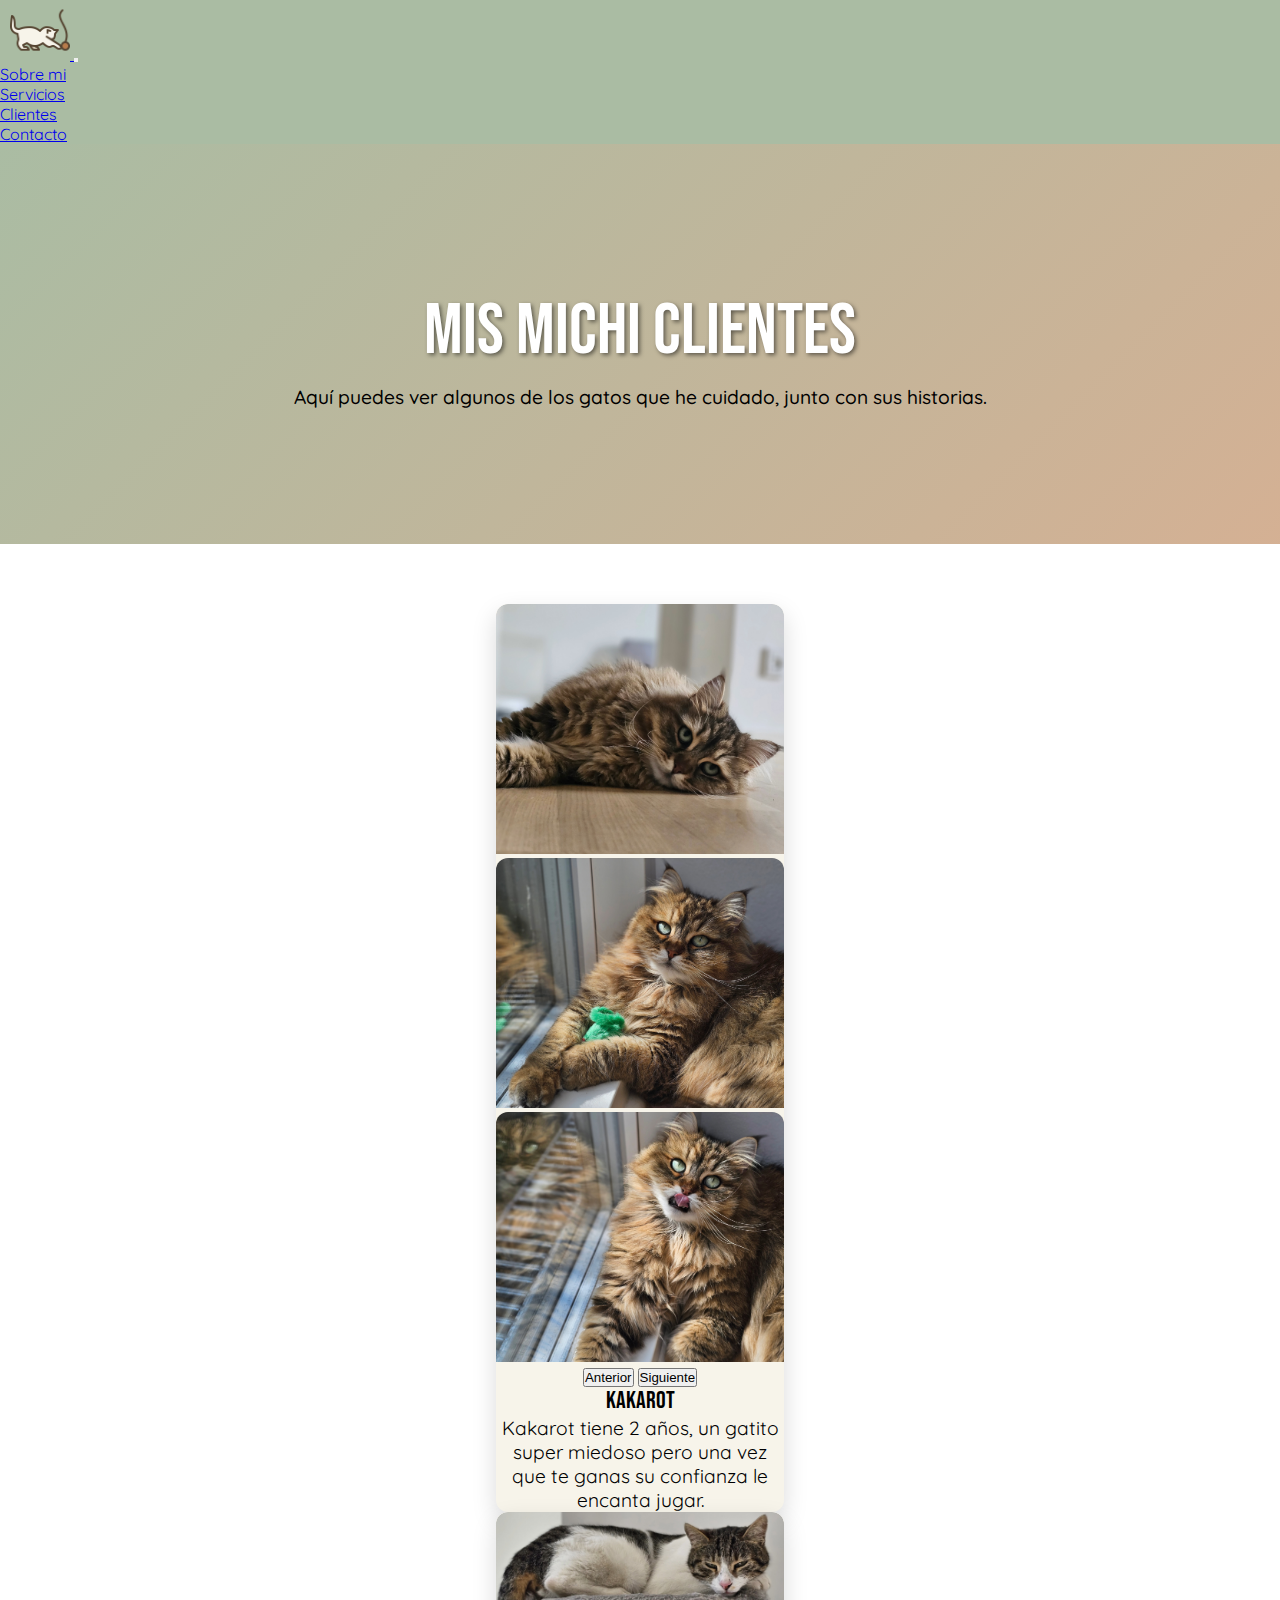
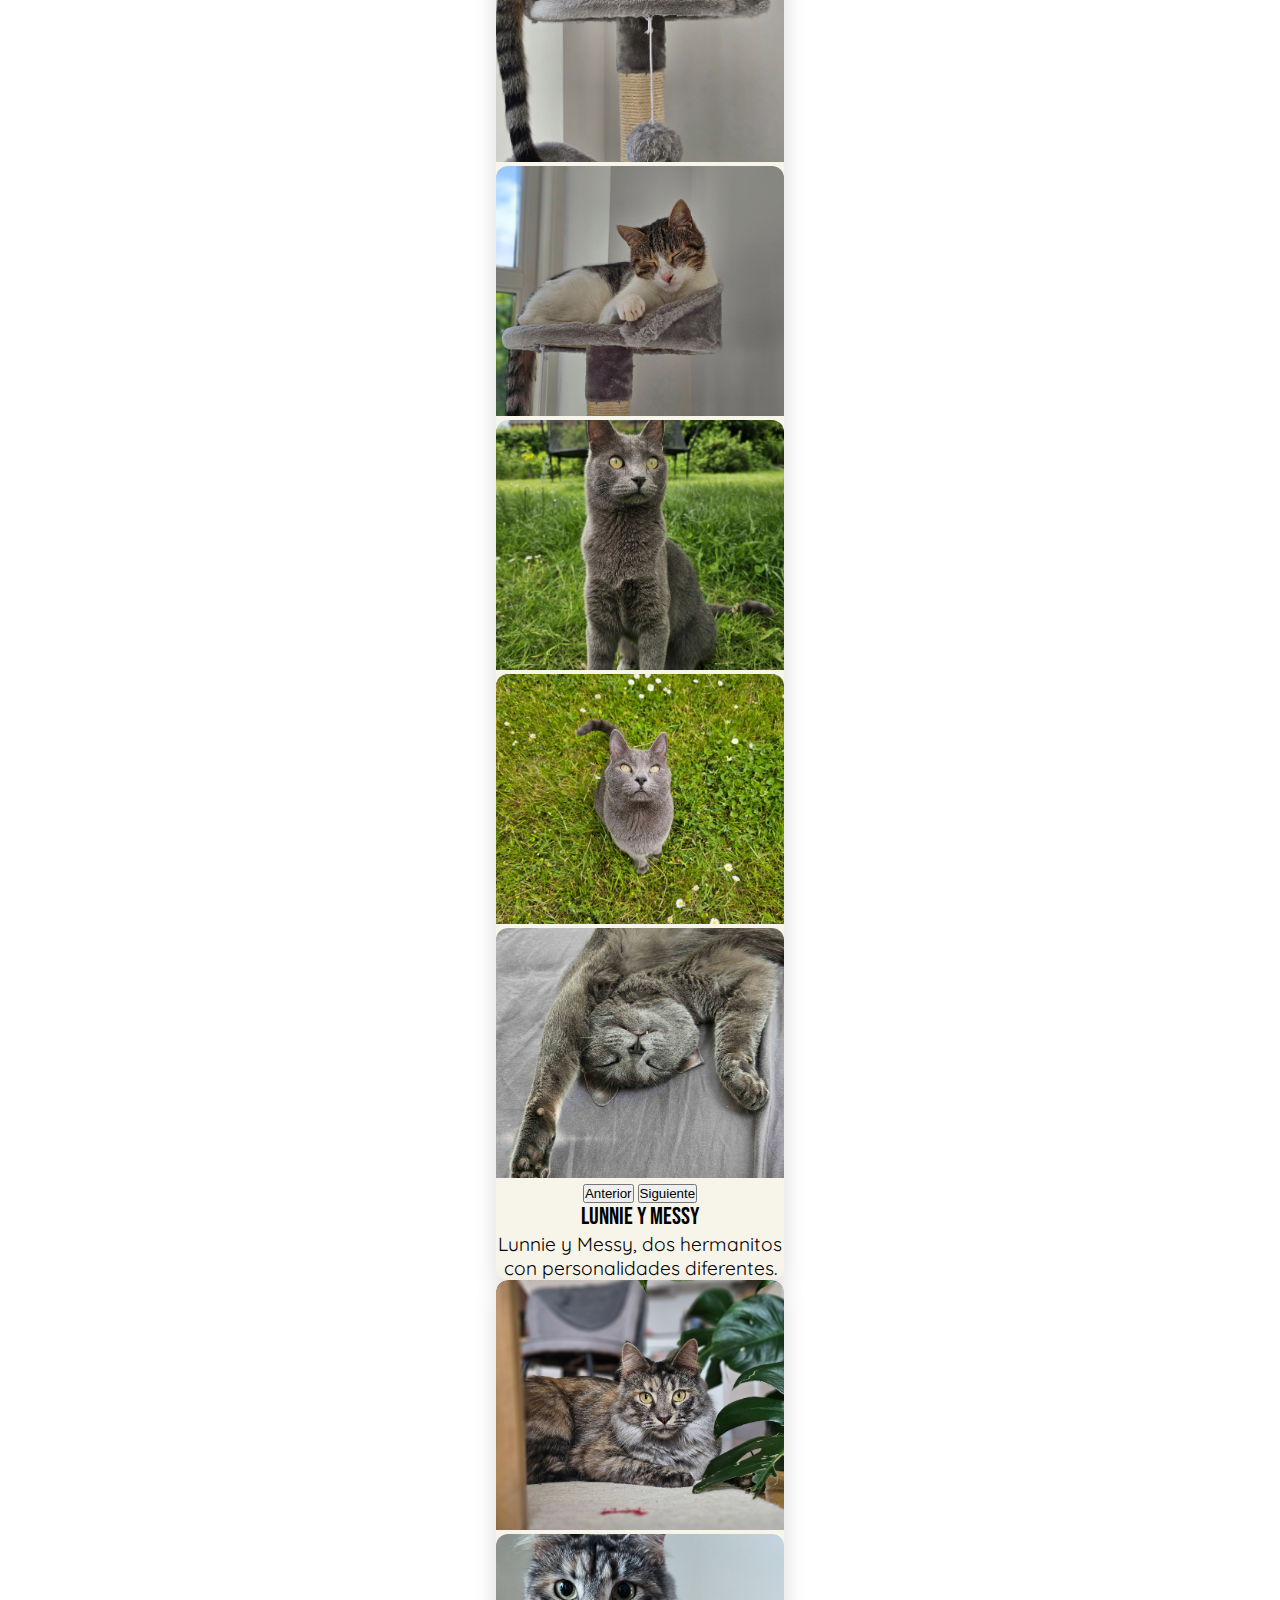
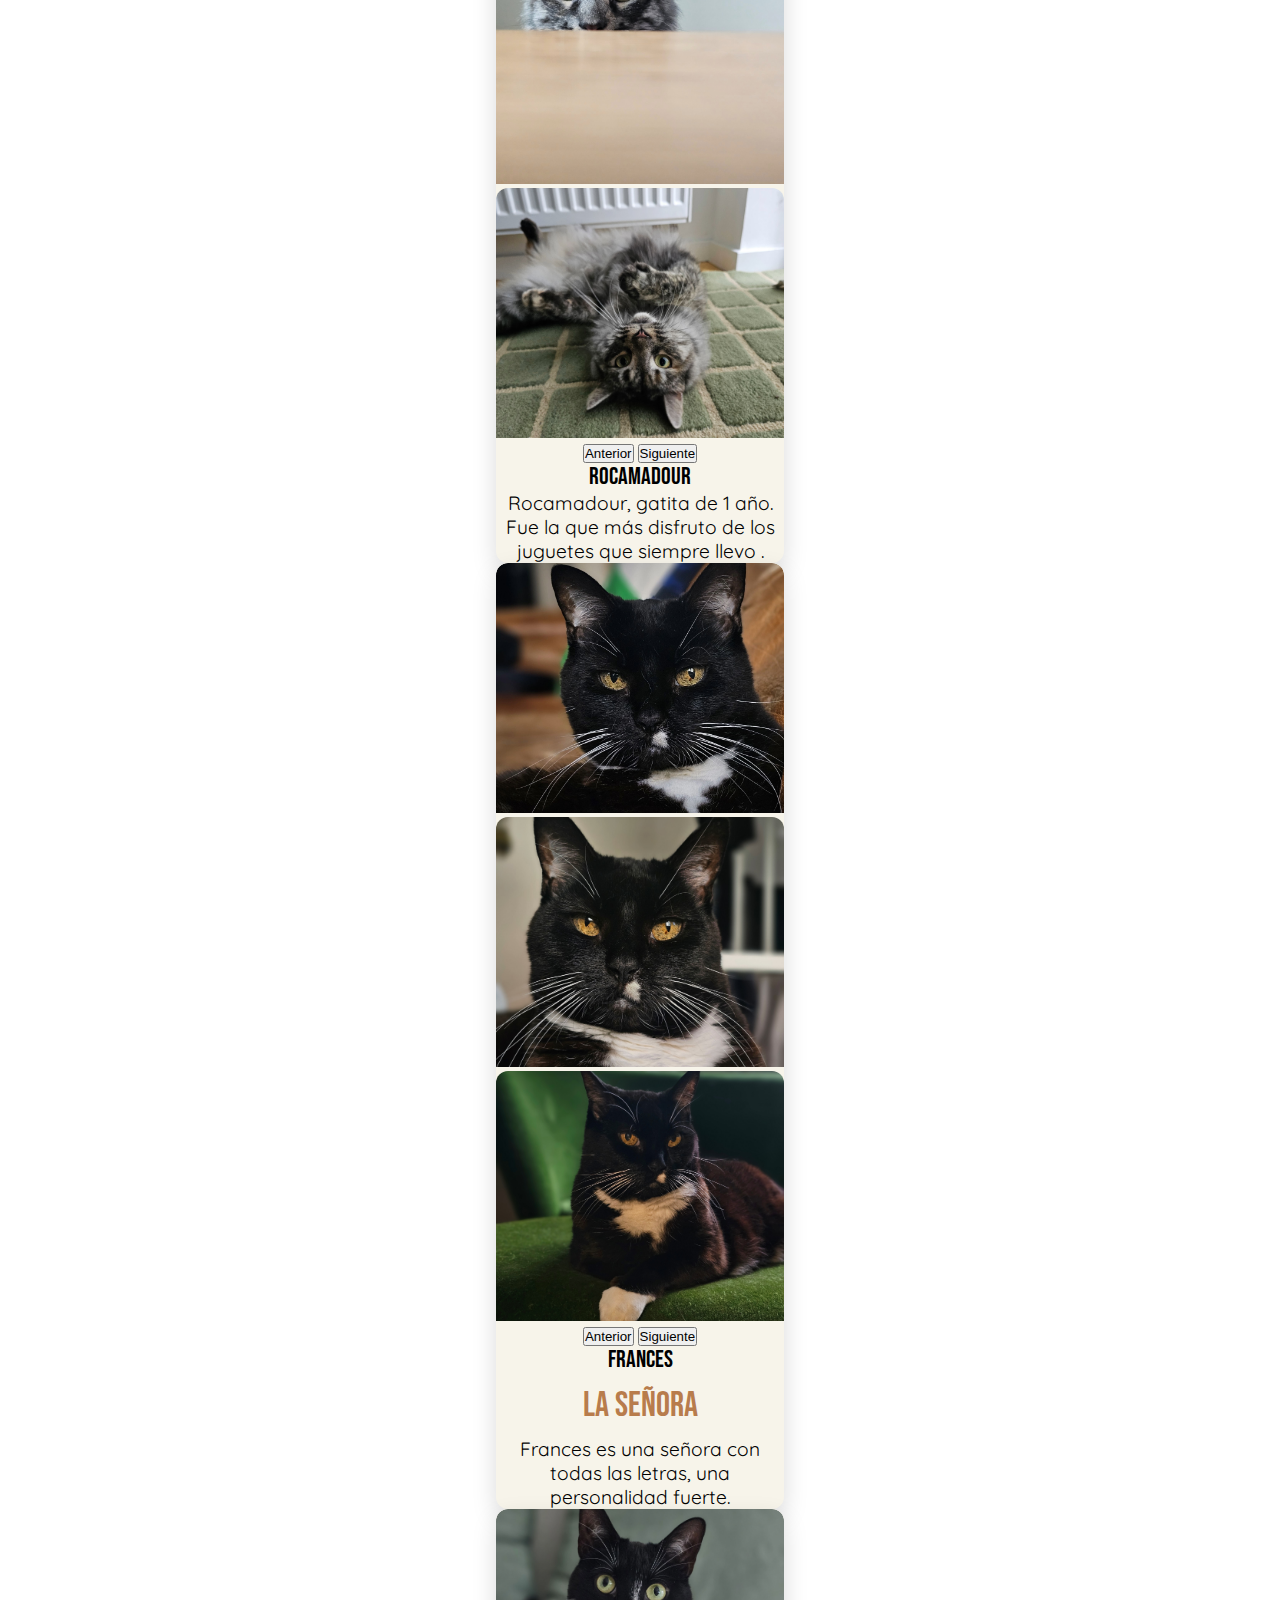
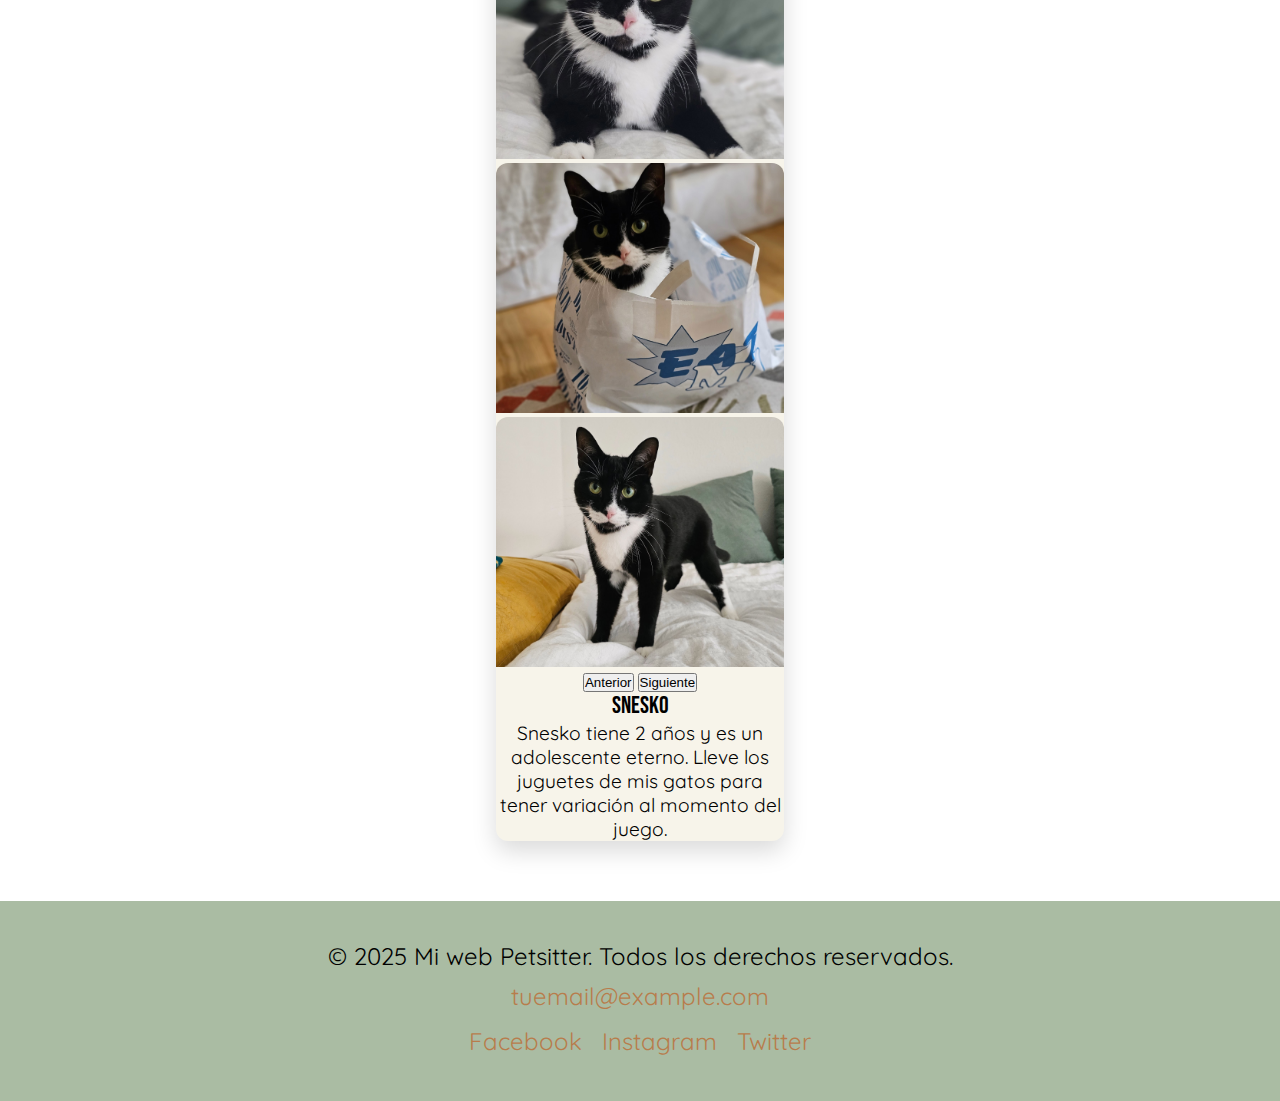
<file: pages/clientes.html>
<!DOCTYPE html>
<html lang="en">
<head>
    <meta charset="UTF-8">
    <meta name="viewport" content="width=device-width, initial-scale=1.0">
    <!-- Bootstrap -->
    <link href="https://cdn.jsdelivr.net/npm/bootstrap@5.3.8/dist/css/bootstrap.min.css" rel="stylesheet" integrity="sha384-sRIl4kxILFvY47J16cr9ZwB07vP4J8+LH7qKQnuqkuIAvNWLzeN8tE5YBujZqJLB" crossorigin="anonymous">
    <link rel="stylesheet" href="../css/main.css">
    <title>Clientes</title>
</head>
<body>
    <header>
        <!-- Clase nav-petsitter se usa en el nav -->
        <nav class="navbar navbar-expand-lg  nav-petsitter">
            <div class="container-fluid">
            <!-- Clase logo en la imagen -->
            <a class="navbar-brand" href="../index.html">
                <img class="logo" src="../resources/cat.png" alt="Logo de gatos para petsitter">
            </a>
            
            <button
                class="navbar-toggler"
                type="button"
                data-bs-toggle="collapse"
                data-bs-target="#navbarNav"
                aria-controls="navbarNav"
                aria-expanded="false"
                aria-label="Toggle navigation"
            >
                <span class="navbar-toggler-icon"></span>
            </button>

            <div class="collapse navbar-collapse" id="navbarNav">
                <ul class="navbar-nav ms-auto">
                    <li class="nav-item"><a class="nav-link" href="../index.html">Sobre mi</a></li>
                    <li class="nav-item"><a class="nav-link" href="../index.html#services">Servicios</a></li>
                    <li class="nav-item"><a class="nav-link active" href="./clientes.html">Clientes</a></li>
                    <li class="nav-item"><a class="nav-link" href="./contacto.html">Contacto</a></li>
                </ul>
            </div>
            </div>
        </nav>
    </header>

    <main>
        <section class="banner-section bannerPaginas-section">
                <h1>Mis Michi Clientes</h1>
                <p>Aquí puedes ver algunos de los gatos que he cuidado, junto con sus historias.</p>
        </section>


        
        
            <Section class="clientes-section">
                <div class="row row-cols-1 row-cols-sm-2 row-cols-lg-3 gy-4 gx-0">
                    <!-- Kakarot -->
                    <div class="col d-flex justify-content-center">
                    <div class="card mb-3 michiCard fondo-crema" style="width: 18rem;">
                        <div id="carouselKakarot" class="carousel slide" data-bs-ride="carousel">
                        <div class="carousel-inner">
                            <div class="carousel-item active">
                            <img src="../resources/michifotos/kakarot1.jpg" class="d-block w-100 michis" alt="Kakarot 1">
                            </div>
                            <div class="carousel-item">
                            <img src="../resources/michifotos/kakarot2.jpg" class="d-block w-100 michis" alt="Kakarot 2">
                            </div>
                            <div class="carousel-item">
                            <img src="../resources/michifotos/kakarot3.jpg" class="d-block w-100 michis" alt="Kakarot 3">
                            </div>
                        </div>
                        <button class="carousel-control-prev" type="button" data-bs-target="#carouselKakarot" data-bs-slide="prev">
                            <span class="carousel-control-prev-icon" aria-hidden="true"></span>
                            <span class="visually-hidden">Anterior</span>
                        </button>
                        <button class="carousel-control-next" type="button" data-bs-target="#carouselKakarot" data-bs-slide="next">
                            <span class="carousel-control-next-icon" aria-hidden="true"></span>
                            <span class="visually-hidden">Siguiente</span>
                        </button>
                        </div>
                        <div class="card-body">
                        <h2 class="card-title">KAKAROT</h2>
                        <p class="card-text">Kakarot tiene 2 años, un gatito super miedoso pero una vez que te ganas su confianza le encanta jugar.</p>
                        </div>
                    </div>
                    </div>

                    <!-- Lunnie y Messy -->
                    <div class="col d-flex justify-content-center">
                    <div class="card mb-3 michiCard fondo-crema" style="width: 18rem;">
                        <div id="carouselLunnieMessy" class="carousel slide" data-bs-ride="carousel">
                        <div class="carousel-inner">
                            <div class="carousel-item active">
                            <img src="../resources/michifotos/Lunnie1.jpg" class="d-block w-100 michis" alt="Lunnie 1">
                            </div>
                            <div class="carousel-item">
                            <img src="../resources/michifotos/Lunnie2.jpg" class="d-block w-100 michis" alt="Lunnie 2">
                            </div>
                            <div class="carousel-item">
                            <img src="../resources/michifotos/messy1.jpg" class="d-block w-100 michis" alt="Messy 1">
                            </div>
                            <div class="carousel-item">
                            <img src="../resources/michifotos/messy2.jpg" class="d-block w-100 michis" alt="Messy 2">
                            </div>
                            <div class="carousel-item">
                            <img src="../resources/michifotos/messy3.jpg" class="d-block w-100 michis" alt="Messy 3">
                            </div>
                        </div>
                        <button class="carousel-control-prev" type="button" data-bs-target="#carouselLunnieMessy" data-bs-slide="prev">
                            <span class="carousel-control-prev-icon" aria-hidden="true"></span>
                            <span class="visually-hidden">Anterior</span>
                        </button>
                        <button class="carousel-control-next" type="button" data-bs-target="#carouselLunnieMessy" data-bs-slide="next">
                            <span class="carousel-control-next-icon" aria-hidden="true"></span>
                            <span class="visually-hidden">Siguiente</span>
                        </button>
                        </div>
                        <div class="card-body">
                        <h2 class="card-title">LUNNIE y MESSY</h2>
                        <p class="card-text">Lunnie y Messy, dos hermanitos con personalidades diferentes.</p>
                        </div>
                    </div>
                    </div>

                    <!-- Rocamadour -->
                    <div class="col d-flex justify-content-center">
                    <div class="card  mb-3 michiCard fondo-crema" style="width: 18rem;">
                        <div id="carouselRocamadour" class="carousel slide" data-bs-ride="carousel">
                        <div class="carousel-inner">
                            <div class="carousel-item active">
                            <img src="../resources/michifotos/rocamadour1.jpg" class="d-block w-100 michis" alt="Rocamadour 1">
                            </div>
                            <div class="carousel-item">
                            <img src="../resources/michifotos/rocamadour2.jpg" class="d-block w-100 michis" alt="Rocamadour 2">
                            </div>
                            <div class="carousel-item">
                            <img src="../resources/michifotos/rocamadour3.jpg" class="d-block w-100 michis" alt="Rocamadour 3">
                            </div>
                        </div>
                        <button class="carousel-control-prev" type="button" data-bs-target="#carouselRocamadour" data-bs-slide="prev">
                            <span class="carousel-control-prev-icon" aria-hidden="true"></span>
                            <span class="visually-hidden">Anterior</span>
                        </button>
                        <button class="carousel-control-next" type="button" data-bs-target="#carouselRocamadour" data-bs-slide="next">
                            <span class="carousel-control-next-icon" aria-hidden="true"></span>
                            <span class="visually-hidden">Siguiente</span>
                        </button>
                        </div>
                        <div class="card-body">
                        <h2 class="card-title">ROCAMADOUR</h2>
                        <p class="card-text">Rocamadour, gatita de 1 año. Fue la que más disfruto de los juguetes que siempre llevo .</p>
                        </div>
                    </div>
                    </div>

                    <!-- Frances -->
                    <div class="col d-flex justify-content-center">
                    <div class="card mb-3 michiCard fondo-crema" style="width: 18rem;">
                        <div id="carouselFrances" class="carousel slide" data-bs-ride="carousel">
                        <div class="carousel-inner">
                            <div class="carousel-item active">
                            <img src="../resources/michifotos/señora1.jpg" class="d-block w-100 michis" alt="Frances 1">
                            </div>
                            <div class="carousel-item">
                            <img src="../resources/michifotos/señora2.jpg" class="d-block w-100 michis" alt="Frances 2">
                            </div>
                            <div class="carousel-item">
                            <img src="../resources/michifotos/señora3.jpg" class="d-block w-100 michis" alt="Frances 3">
                            </div>
                        </div>
                        <button class="carousel-control-prev" type="button" data-bs-target="#carouselFrances" data-bs-slide="prev">
                            <span class="carousel-control-prev-icon" aria-hidden="true"></span>
                            <span class="visually-hidden">Anterior</span>
                        </button>
                        <button class="carousel-control-next" type="button" data-bs-target="#carouselFrances" data-bs-slide="next">
                            <span class="carousel-control-next-icon" aria-hidden="true"></span>
                            <span class="visually-hidden">Siguiente</span>
                        </button>
                        </div>
                        <div class="card-body">
                        <h2 class="card-title">FRANCES</h2>
                        <h3 class="apodos">La señora</h3>
                        <p class="card-text">Frances es una señora con todas las letras, una personalidad fuerte.</p>
                        </div>
                    </div>
                    </div>

                    <!-- Snesko -->
                    <div class="col d-flex justify-content-center">
                    <div class="card mb-3 michiCard fondo-crema" style="width: 18rem;">
                        <div id="carouselSnesko" class="carousel slide" data-bs-ride="carousel">
                        <div class="carousel-inner">
                            <div class="carousel-item active">
                            <img src="../resources/michifotos/snesko1.jpg" class="d-block w-100 michis" alt="Snesko 1">
                            </div>
                            <div class="carousel-item">
                            <img src="../resources/michifotos/snesko2.jpg" class="d-block w-100 michis" alt="Snesko 2">
                            </div>
                            <div class="carousel-item">
                            <img src="../resources/michifotos/snesko3.jpg" class="d-block w-100 michis" alt="Snesko 3">
                            </div>
                        </div>
                        <button class="carousel-control-prev" type="button" data-bs-target="#carouselSnesko" data-bs-slide="prev">
                            <span class="carousel-control-prev-icon" aria-hidden="true"></span>
                            <span class="visually-hidden">Anterior</span>
                        </button>
                        <button class="carousel-control-next" type="button" data-bs-target="#carouselSnesko" data-bs-slide="next">
                            <span class="carousel-control-next-icon" aria-hidden="true"></span>
                            <span class="visually-hidden">Siguiente</span>
                        </button>
                        </div>
                        <div class="card-body">
                        <h2 class="card-title">SNESKO</h2>
                        <p class="card-text">Snesko tiene 2 años y es un adolescente eterno. Lleve los juguetes de mis gatos para tener variación al momento del juego.</p>
                        </div>
                    </div>
                    </div>
                </div>
            </div>

        </Section>
            
        


        
    </main>

    <!-- pie de pagina -->
    <footer>
        <p>&copy; 2025 Mi web Petsitter. Todos los derechos reservados.</p>

        <p>
            <a href="mailto:tuemail@example.com">tuemail@example.com</a>
        </p>

        <ul>
            <a href="https://www.facebook.com" target="_blank">Facebook</a>
            <a href="https://www.instagram.com" target="_blank">Instagram</a>
            <a href="https://www.twitter.com" target="_blank">Twitter</a>
        </ul>
    </footer>

    
    
    
    
    
    
    <!-- Javascript Boostrap -->
    <script src="https://cdn.jsdelivr.net/npm/bootstrap@5.3.8/dist/js/bootstrap.bundle.min.js" integrity="sha384-FKyoEForCGlyvwx9Hj09JcYn3nv7wiPVlz7YYwJrWVcXK/BmnVDxM+D2scQbITxI" crossorigin="anonymous"></script>
</body>
</html>
</file>
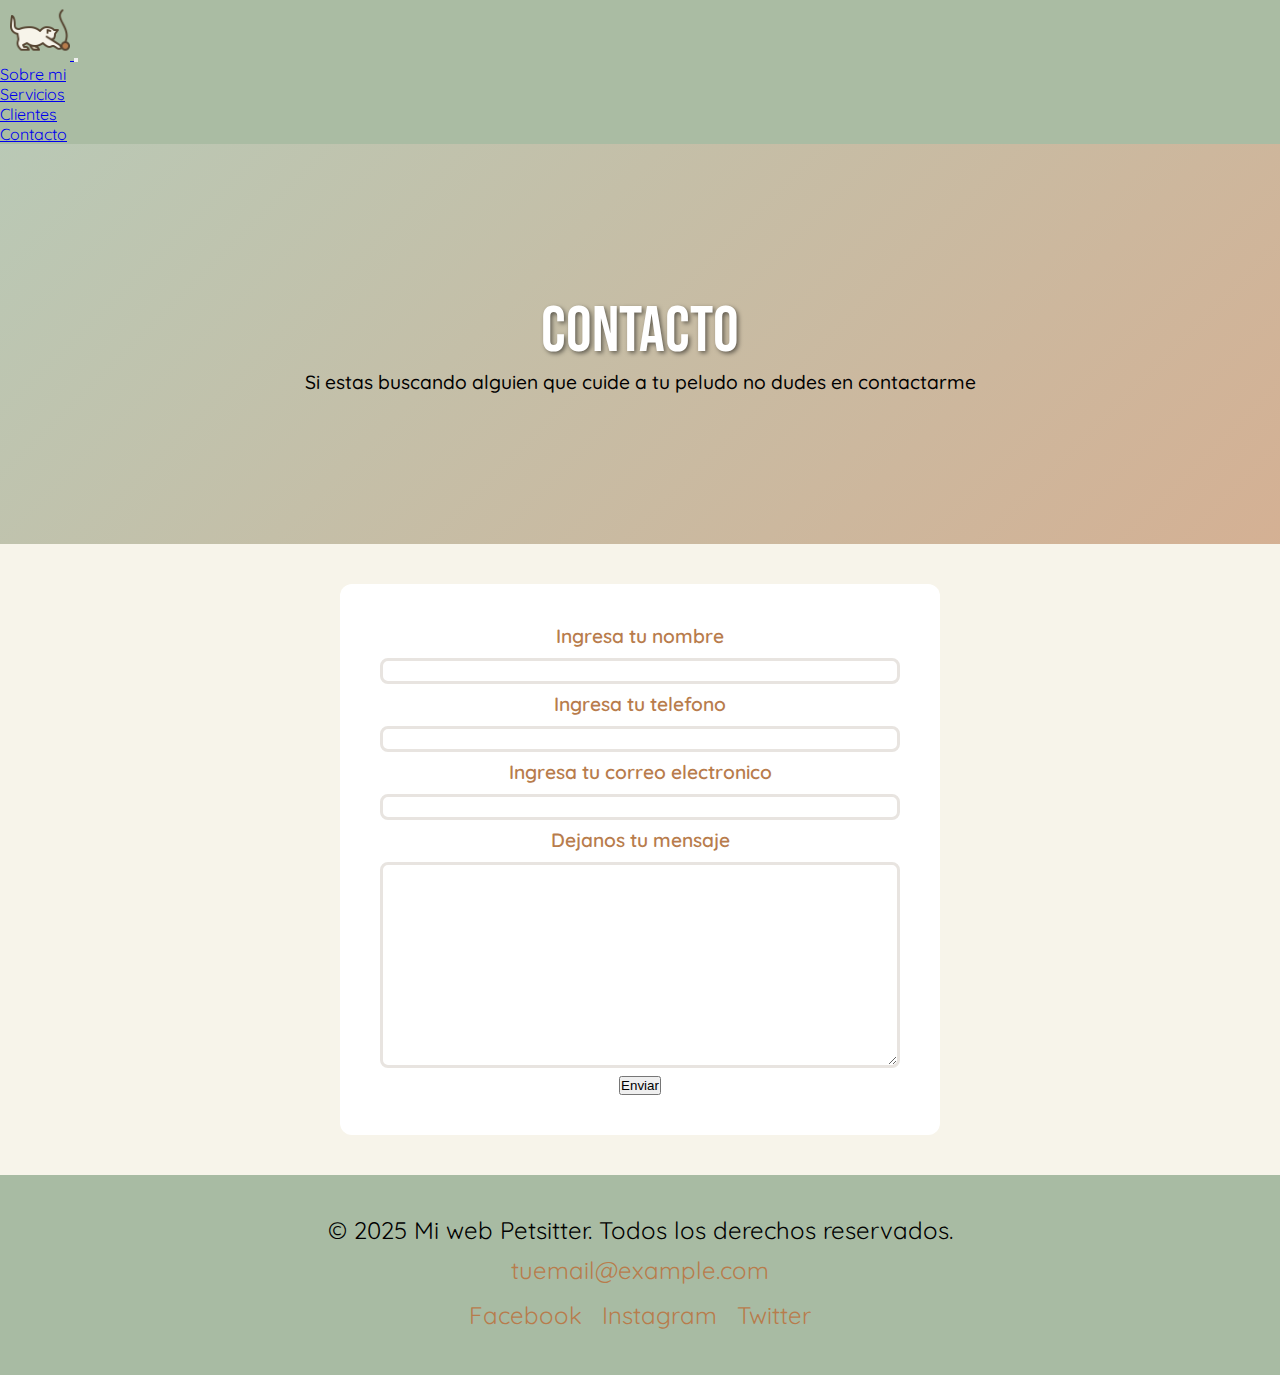
<file: pages/contacto.html>
<!DOCTYPE html>
<html lang="en">
<head>
    <meta charset="UTF-8">
    <meta name="viewport" content="width=device-width, initial-scale=1.0">
    <link href="https://cdn.jsdelivr.net/npm/bootstrap@5.3.8/dist/css/bootstrap.min.css" rel="stylesheet" integrity="sha384-sRIl4kxILFvY47J16cr9ZwB07vP4J8+LH7qKQnuqkuIAvNWLzeN8tE5YBujZqJLB" crossorigin="anonymous">
    <link rel="stylesheet" href="../css/styles.css">
    <title>Contacto</title>
</head>
<body>
    <header>     
         <!-- Clase nav-petsitter se usa en el nav -->
        <nav class="navbar navbar-expand-lg  nav-petsitter">
            <div class="container-fluid">
            <!-- Clase logo en la imagen -->
            <a class="navbar-brand" href="../index.html">
                <img class="logo" src="../resources/cat.png" alt="Logo de gatos para petsitter">
            </a>

            <button
                class="navbar-toggler"
                type="button"
                data-bs-toggle="collapse"
                data-bs-target="#navbarNav"
                aria-controls="navbarNav"
                aria-expanded="false"
                aria-label="Toggle navigation"
            >
                <span class="navbar-toggler-icon"></span>
            </button>

            <div class="collapse navbar-collapse" id="navbarNav">
                <ul class="navbar-nav ms-auto">
                    <li class="nav-item"><a class="nav-link" href="../index.html">Sobre mi</a></li>
                    <li class="nav-item"><a class="nav-link" href="../index.html#services">Servicios</a></li>
                    <li class="nav-item"><a class="nav-link" href="./clientes.html">Clientes</a></li>
                    <li class="nav-item"><a class="nav-link active" href="#">Contacto</a></li>
                </ul>
            </div>
            </div>
        </nav>
    </header>

    <main>
        <section class="banner-section bannerPaginas-section ">
                <h1>Contacto</h1>
                <p>Si estas buscando alguien que cuide a tu peludo no dudes en contactarme</p>
        </section>
        
        <section class="form-section fondo-crema flex-column-center">
                <div class="div-form card-base">
                    <form action="" class="form" >
                    <ul>
                        <label for="nombre">Ingresa tu nombre</label>
                        <input type="text" name="name" id="nombre" class="input-style">
                    </ul>
                    
                    <ul>
                        <label for="tel">Ingresa tu telefono</label>
                        <input type="tel" name="tel" id="tel" class="input-style">               
                    </ul>
                    
                    <ul>
                        <label for="email">Ingresa tu correo electronico</label>
                        <input type="email" name="email" id="email" class="input-style">                
                    </ul>

                    <ul>
                        <p>Dejanos tu mensaje</p>
                        <textarea name="mensaje" cols="30" rows="10" class="input-style"></textarea>
                        <button type="button">Enviar</button>
                    </ul>
                </form>
            </div>
        </section>

    </main>
    
    <footer>
        <p>&copy; 2025 Mi web Petsitter. Todos los derechos reservados.</p>

        <p>
            <a href="mailto:tuemail@example.com">tuemail@example.com</a>
        </p>

        <ul>
            <a href="https://www.facebook.com" target="_blank">Facebook</a>
            <a href="https://www.instagram.com" target="_blank">Instagram</a>
            <a href="https://www.twitter.com" target="_blank">Twitter</a>
        </ul>
    </footer>











    <!-- Javascript Boostrap -->
    <script src="https://cdn.jsdelivr.net/npm/bootstrap@5.3.8/dist/js/bootstrap.bundle.min.js" integrity="sha384-FKyoEForCGlyvwx9Hj09JcYn3nv7wiPVlz7YYwJrWVcXK/BmnVDxM+D2scQbITxI" crossorigin="anonymous"></script>

</body>
</html>
</file>
<file: css/main.css>
@import url("https://fonts.googleapis.com/css2?family=Bebas+Neue&family=Quicksand:wght@300..700&display=swap");
/* ---------------------- CONFIGUACIONES GENERALES ------------------- */
@import url("https://fonts.googleapis.com/css2?family=Bebas+Neue&family=Quicksand:wght@300..700&display=swap");
/* -------------------- PALETA DE COLORES -------------------- */
/* -------------------- FAMILY FONT -------------------- */
/* -------------------- HEADER -------------------- */
header .nav-petsitter {
  background-color: #aabca3;
}
header .logo {
  height: 60px;
  width: auto;
  margin-left: 10px;
}

/* -------------------- PALETA DE COLORES -------------------- */
/* -------------------- FAMILY FONT -------------------- */
* {
  margin: 0;
  padding: 0;
  box-sizing: border-box;
}

body {
  font-family: "Quicksand", sans-serif;
  background-color: #FFFFFF;
}

.flex-column-center {
  display: flex;
  flex-direction: column;
  justify-content: center;
  align-items: center;
}

.card-base {
  background-color: #FFFFFF;
  border-radius: 12px;
  text-decoration: none;
  overflow: hidden;
}

.centered-content {
  width: 70%;
  margin: 0 auto;
}

.container-section {
  width: 100%;
}

.fondo-crema {
  background-color: #F7F4EA;
}

/* -------------------- TEXTOS GENERALES -------------------- */
main p,
main ul {
  font-size: 1.2rem;
}
main a {
  color: #B87C4C;
  text-decoration: underline;
  font-weight: bold;
}

h1,
h2,
h3 {
  font-family: "Bebas Neue", sans-serif;
  font-weight: 400;
  line-height: 1.2;
}

h1 {
  text-align: center;
  color: black;
}

h3 {
  padding: 10px;
  font-size: 2.2rem;
  color: #B87C4C;
}

.section-title {
  text-align: center;
  font-size: 4rem;
  padding: 40px 10px 20px;
  margin: 0;
}

/* -------------------- BANNER -------------------- */
.banner-section {
  width: 100%;
  height: 400px;
}
.banner-section h1 {
  font-size: 4.5rem;
  color: #FFFFFF;
  text-shadow: 2px 2px 4px rgba(0, 0, 0, 0.5);
  padding: 10px;
}

.bannerHome-section {
  background-image: linear-gradient(135deg, #aabca3, rgba(184, 124, 76, 0.6)), url("../resources/banner.jpg");
  background-repeat: no-repeat;
  background-size: cover;
  background-position: left bottom;
  display: flex;
  justify-content: flex-end;
  align-items: center;
  padding-right: 100px;
}

.bannerPaginas-section {
  background-image: linear-gradient(135deg, #aabca3, rgba(184, 124, 76, 0.6));
  display: flex;
  flex-direction: column;
  justify-content: center;
  align-items: center;
  text-align: center;
  min-height: 300px;
}
.bannerPaginas-section p {
  font-weight: 500;
}

/* -------------------- ABOUT ME SECTION -------------------- */
.aboutMe-description {
  display: flex;
  flex-direction: row;
  justify-content: space-around;
  align-items: center;
  margin: 0 0 40px 0;
}
.aboutMe-description .aboutMe-text {
  width: 60%;
  font-size: 1.2rem;
  margin: 0 0 20px 0;
}
.aboutMe-description .aboutMe-photo {
  margin-left: 40px;
}
.aboutMe-description .aboutMe-photo img {
  width: 100%;
  height: 200px;
  border-radius: 12px;
  box-shadow: 0 10px 25px rgba(0, 0, 0, 0.15);
  transition: 1s all;
}
.aboutMe-description .aboutMe-photo img:hover {
  transform: scale(1.1);
  box-shadow: 0 10px 25px rgba(0, 0, 0, 0.15);
}

/* -------------------- SERVICES SECTION -------------------- */
.services-div {
  padding-bottom: 80px;
}
.services-div .services-grid {
  display: grid;
  grid-template-areas: "dayVisit nightStay litter" "homeCare playTime foodWater" "medicine photos .";
  grid-template-columns: repeat(3, 1fr);
  gap: 30px;
}
.services-div .services-grid .service-card {
  text-align: center;
  padding: 50px 30px;
  height: 100%;
  gap: 15px;
  transition: 1s all;
}
.services-div .services-grid .service-card:hover {
  transform: scale(1.1);
  box-shadow: 0 10px 25px rgba(0, 0, 0, 0.15);
}
.services-div .services-grid .service-card h3 {
  text-align: center;
  padding: 0;
  font-size: 2rem;
  color: #B87C4C;
}
.services-div .services-grid .service-card p {
  text-align: center;
  margin: 0;
}
.services-div .services-grid .service-card .icon-card {
  width: 100%;
}
.services-div .services-grid .service-card .icon-card img {
  margin: 0 auto;
  height: 124px;
  width: 124px;
}

/* -------------------- INFO/TIPS SECTION -------------------- */
.info-div p {
  font-size: 1.5rem;
  width: 80%;
  text-align: center;
}
.info-div .tips-div p {
  align-self: flex-start;
  padding: 0 10px 40px;
}
.info-div .tips-div .info-card {
  display: flex;
  flex-direction: column;
  align-items: flex-start;
  border-radius: 12px;
  padding: 30px 20px 40px 20px;
  margin-bottom: 40px;
}
.info-div .tips-div .info-card p {
  font-size: 1.2rem;
}
.info-div .tips-div .info-card h3 {
  color: #B87C4C;
}
.info-div .tips-div .info-card iframe {
  width: 100%;
  max-width: 600px;
  height: 350px;
  border: none;
  border-radius: 16px;
  margin-top: 10px;
  align-self: center;
}

/* -------------------- FOOTER -------------------- */
footer {
  background-color: #aabca3;
  text-align: center;
  padding: 30px 20px;
}
footer p {
  margin: 10px 0;
  font-size: 1.5rem;
  font-weight: 400;
}
footer a {
  color: #B87C4C;
  text-decoration: none;
  font-size: 1.5rem;
  font-weight: 400;
}
footer ul {
  list-style: none;
  display: flex;
  justify-content: center;
  gap: 20px;
  margin: 15px 0;
  padding: 0;
}

/* -------------------- CONTACTO SECTION -------------------- */
.form-section {
  width: 100%;
}
.form-section .div-form {
  width: 600px;
  padding: 40px;
  margin: 40px 0;
}
.form-section .form ul {
  display: flex;
  flex-direction: column;
  justify-content: space-evenly;
  align-items: center;
  margin: 0;
  padding: 0;
}
.form-section .form label {
  color: #B87C4C;
  font-weight: 600;
  margin-bottom: 10px;
}
.form-section .form p {
  color: #B87C4C;
  font-weight: 600;
  margin-bottom: 10px;
}
.form-section .input-style {
  width: 100%;
  border: 3px solid #E8E4E0;
  border-radius: 8px;
  font-size: 1rem;
  margin-bottom: 8px;
}
.form-section .button-style {
  background-color: #B87C4C;
  color: #FFFFFF;
  border: none;
  padding: 15px 30px;
  font-weight: 600;
  font-size: 1.2rem;
  border-radius: 8px;
  margin-top: 10px;
  transition: background-color 0.3s ease;
}
.form-section .button-style:hover {
  background-color: #a46c3f;
  color: #FFFFFF;
}

/* -------------------- CLIENTES SECTION-------------------- */
.clientes-section {
  display: flex;
  flex-direction: column;
  align-items: center;
  justify-content: center;
  padding: 60px 0;
}
.clientes-section .michiCard {
  border-radius: 12px;
  border: none;
  text-align: center;
  overflow: hidden;
  box-shadow: 0 10px 25px rgba(0, 0, 0, 0.15);
}
.clientes-section .michis {
  width: 100%;
  height: 250px;
  object-fit: cover;
  border-top-left-radius: 12px;
  border-top-right-radius: 12px;
}

/* -------------------- MEDIA QUERIES -------------------- */
/* --------------- MOBILE ----------------- */
@media (max-width: 600px) {
  header {
    flex-direction: column;
    align-items: center;
  }
  header .logo {
    margin-left: 0;
  }
  .banner-section {
    justify-content: center;
    padding-right: 0;
  }
  .banner-section h1 {
    font-size: 3.5rem;
  }
  .section-title {
    font-size: 3rem;
  }
  .bannerPaginas-section h1 {
    font-size: 3.5em;
  }
  .bannerPaginas-section p {
    text-align: center;
    max-width: 85%;
    margin: 15px auto 0 auto;
    font-size: 1rem;
  }
  /* Mobile aboutMe section */
  .aboutMe-description {
    flex-direction: column;
    width: 90%;
    height: auto;
  }
  .aboutMe-description .aboutMe-text {
    width: 90%;
  }
  .aboutMe-description .aboutMe-photo {
    margin-left: 0;
  }
  .aboutMe-description .aboutMe-photo img {
    height: 150px;
  }
  .services-div .services-grid {
    grid-template-areas: "dayVisit" "nightStay" "litter" "homeCare" "playTime" "foodWater" "medicine" "photos";
    grid-template-columns: 1fr;
    width: 80%;
    gap: 20px;
  }
  .info-div p {
    font-size: 1.1rem;
    text-align: left;
  }
  .info-div .tips-div {
    display: flex;
    flex-direction: column;
    align-items: center;
    width: 80%;
    margin: 0 auto;
  }
  .info-div .tips-div .info-card {
    width: 100%;
    margin-bottom: 40px;
    padding: 25px 20px 35px 20px;
    border-radius: 12px;
  }
  .info-div .tips-div .info-card h3 {
    font-size: 1.8rem;
    width: 100%;
    text-align: center;
  }
  .info-div .tips-div .info-card iframe {
    width: 100%;
    height: 200px;
    border-radius: 10px;
  }
  .form-section .div-form {
    width: 90%;
  }
}
/* --------------- TABLET ----------------- */
@media (min-width: 601px) and (max-width: 1024px) {
  header {
    flex-direction: column;
    align-items: center;
  }
  header .logo {
    margin-left: 0;
  }
  .banner-section {
    justify-content: center;
    padding-right: 0;
  }
  .banner-section h1 {
    font-size: 4rem;
  }
  .section-title {
    font-size: 3.5rem;
  }
  .bannerPaginas-section p {
    text-align: center;
    max-width: 85%;
    margin: 15px auto 0 auto;
  }
  .aboutMe-description {
    flex-direction: column;
    width: 90%;
    height: auto;
  }
  .aboutMe-description .aboutMe-text {
    width: 90%;
  }
  .aboutMe-description .aboutMe-photo {
    margin-left: 0;
  }
  .aboutMe-description .aboutMe-photo img {
    height: 200px;
  }
  .services-div .services-grid {
    grid-template-areas: "dayVisit nightStay" "litter homeCare" "playTime foodWater" "medicine photos";
    grid-template-columns: repeat(2, 1fr);
    width: 80%;
    gap: 20px;
  }
  .info-div .tips-div {
    display: flex;
    flex-direction: column;
    align-items: center;
    width: 80%;
    margin: 0 auto;
  }
  .info-div .tips-div .info-card {
    width: 100%;
    margin-bottom: 40px;
    padding: 25px 20px 35px 20px;
    border-radius: 12px;
  }
  .info-div .tips-div .info-card h3 {
    font-size: 2rem;
    width: 100%;
    text-align: left;
  }
  .info-div .tips-div .info-card iframe {
    width: 100%;
    height: 250px;
    border-radius: 10px;
  }
  .form-section .div-form {
    width: 450px;
    padding: 40px;
    margin: 40px 0;
  }
}

/*# sourceMappingURL=main.css.map */
</file>
<file: css/styles.css>
/*
Paleta de colores
 Verde militar: #A8BBA3
 Ladrillo claro: #  
 Rosa claro: #EBD9D1
 Crema claro: #F7F4EA
*/


/* .quicksand-<uniquifier> {
  font-family: "Quicksand", sans-serif;
  font-optical-sizing: auto;
  font-style: normal;
} */

/* .bebas-neue-regular {
  font-family: "Bebas Neue", sans-serif;
  font-weight: 400;
  font-style: normal;
} */

@import url('https://fonts.googleapis.com/css2?family=Bebas+Neue&family=Quicksand:wght@300..700&display=swap');

/* ================== RESET ================== */
* {
  margin: 0;
  padding: 0;
  box-sizing: border-box;
}

/* ================== BODY ================== */
body {
  font-family: "Quicksand", sans-serif;
  background-color: white;
}

/* ================== CLASES COMPARTIDAS ================== */
.flex-column-center {
  display: flex;
  flex-direction: column;
  justify-content: center;
  align-items: center;
}

.card-base {
  background-color: white;
  border-radius: 12px;
  text-decoration: none;
  overflow: hidden;
}

.centered-content {
  width: 60%;
  margin: 0 auto;
}

.container-section {
  width: 100%;
}
.fondo-crema {
  background-color: #F7F4EA;
}

/* ================== HEADER ================== */
.logo {
  height: 60px;
  width: auto;
  margin-left: 10px;
}

.nav-petsitter {
  background-color: #aabca3;
}


/* ================== TEXTOS GENERALES ================== */
main p,
main ul {
  font-size: 1.2rem;
}

main a {
  color: #B87C4C;
  text-decoration: underline;
  font-weight: bold;
}

h1, h2, h3 {
  font-family: "Bebas Neue", sans-serif;
  font-weight: 400;
  line-height: 1.2;
}

h1 {
  text-align: center;
  color: black;
}

h3 {
  padding: 10px;
  font-size: 2.2rem;
  color: #B87C4C;
}

.section-title {
  text-align: center;
  font-size: 4rem;
  padding: 40px 0;
  margin: 0;
}

/* ================== BANNERS ================== */


.banner-section {
  width: 100%;
  height: 400px;
}

.banner-section h1 {
  font-size: 4rem;
  color: white;
  text-shadow: 2px 2px 4px rgba(0, 0, 0, 0.5);
}
.bannerHome-section{
  background-image: linear-gradient(135deg, #a8bba3cc, #b87c4c99), url("../resources/banner.png");
  background-repeat: no-repeat;
  background-size: cover;
  background-position: left bottom;
  display: flex;
  justify-content: flex-end;
  align-items: center;
  padding-right: 100px;
  
}

.bannerPaginas-section{
  background-image: linear-gradient(135deg, #a8bba3cc, #b87c4c99);
  display: flex;
  flex-direction: column;
  justify-content: center;
  align-items: center;
  text-align: center;
  min-height: 300px;
}

.bannerPaginas-section p{
  font-weight: 500;
}

/* ================== ABOUT ME ================== */
.aboutMe-description {
  display: flex;
  flex-direction: row;
  justify-content: space-around;
  align-items: center;
  margin:  0 0 40px 0 ;
}

.aboutMe-text {
  width: 60%;
  font-size: 1.2rem;
  margin:  0 0 20px 0 ;
}

.aboutMe-photo {
  margin-left: 40px;
}

.aboutMe-photo img {
  width: 100%;
  height: 200px;
  border-radius: 12px;
}

/* ================== SERVICES ================== */


.services-grid {
  display: grid;
  grid-template-areas:
    "dayVisit nightStay litter"
    "homeCare playTime foodWater"
    "medicine photos .";
  grid-template-columns: repeat(3, 1fr);
  gap: 30px;
}

.services-div {
  padding-bottom: 80px;
}
.service-card {
  text-align: center; 
  padding: 50px 30px;
  height: 100%;
  gap: 15px; 
}


.service-card h3 {
  text-align: center;
  padding: 0;
  font-size: 2rem;
  color: #B87C4C;
}


.service-card p {
  text-align: center;
  margin: 0;
}


.icon-card {
  width: 100%;
}

.icon-card img {
  margin: 0 auto;
  height: 124px;
  width: 124px;
}
/* ================== INFO ================== */
.info-div p {
  font-size: 2rem;
}

.tips-div p {
  align-self: flex-start;
  padding: 0 10px 40px;
}

.info-card {
  display: flex;
  flex-direction: column;
  align-items: flex-start;
  border-radius: 12px;
  padding: 30px 20px 40px 20px;
  margin-bottom: 40px;
}

.info-card h3 {
  color: #B87C4C;
}

.info-card iframe {
  width: 100%;
  max-width: 600px;
  height: 350px;
  border: none;
  border-radius: 16px;
  margin-top: 10px;
  align-self: center;
}

/* ================== CLIENTES ================== */
.clientes-section {
  display: flex;
  flex-direction: column;
  align-items: center;
  justify-content: center;
  padding: 60px 0;
}

.michis-row {
  width: 60%;
  justify-content: center;
}

.michiCard {
  border-radius: 12px;
  border: none;
  text-align: center;
  overflow: hidden;
}

.michis {
  width: 100%;
  height: 250px;
  object-fit: cover;
  border-top-left-radius: 12px;
  border-top-right-radius: 12px;
}


/* ================== CONTACTO ================== */
.form-section{
  width: 100%;
}

.div-form{
  width: 600px;
  padding: 40px;
  margin: 40px 0;
}
.form ul{
  display: flex;
  flex-direction: column;
  justify-content: space-evenly;
  align-items: center;
  margin: 0;
  padding: 0;
}

.form label{
  font-family: "Quicksand", sans-serif;
  color: #B87C4C;
  font-weight: 600;
  margin-bottom: 10px;
}

.form p{
  font-family: "Quicksand", sans-serif;
  color: #B87C4C;
  font-weight: 600;
  margin-bottom: 10px;
}

.input-style{
  width: 100%;
  border: 3px solid #E8E4E0;
  border-radius: 8px;
  font-size: 1rem;
  font-family: "Quicksand", sans-serif;
  margin-bottom: 8px;
}

.button-style{
  background-color: #B87C4C;
  color: #ffffff;
  border: none;
  padding: 15px 30px;
  font-weight: 600;
  font-size: 1.2rem;
  border-radius: 8px;
  margin-top: 10px;
  transition: background-color 0.3s ease;

}

.button-style:hover {
  background-color: #a46c3f; /* un tono más oscuro o el mismo si querés mantenerlo */
  color: #ffffff;
}

/* ================== FOOTER ================== */
footer {
  background-color: #A8BBA3;
  text-align: center;
  padding: 30px 20px;
}

footer p {
  margin: 10px 0;
  font-size: 1.5rem;
  font-weight: 400;
}

footer a {
  color: #B87C4C;
  text-decoration: none;
  font-size: 1.5rem;
  
  font-weight: 400;
}

footer ul {
  list-style: none;
  display: flex;
  justify-content: center;
  gap: 20px;
  margin: 15px 0;
  padding: 0;
}

/* ================== MEDIA QUERIES ================== */
@media (max-width: 480px) {

  header {
    flex-direction: column;
    align-items: center;
  }

  .logo {
    margin-left: 0;
  }

  .banner-section {
    justify-content: center;
    padding-right: 0;
  }

  .section-title {
    padding: 40px 0;
  }

  .bannerPaginas-section h1{
  font-size: 3.5em;
  }
  
  .bannerPaginas-section p {
  text-align: center;
  max-width: 85%;
  margin: 15px auto 0 auto;
  font-size: 1.3rem;
  line-height: 1.5;
  color: #2f2f2f; /* tono legible sobre el fondo */
  }



/* Mobile aboutMe section */
  .aboutMe-description {
    flex-direction: column;
    width: 100%;
    height: auto;
  }

  .aboutMe-text {
    width: 90%;
  }

  .aboutMe-photo {
    margin-left: 0;
  }

  .aboutMe-photo img {
    height: 150px;
  }

  /* Mobile servicios section */

  .services-grid {
    grid-template-areas:
      "dayVisit"
      "nightStay"
      "litter"
      "homeCare"
      "playTime"
      "foodWater"
      "medicine"
      "photos";
    grid-template-columns: 1fr;
    width: 80%;
    gap: 20px;
  }


/* Mobile tips section */

.tips-div {
  display: flex;
  flex-direction: column;
  align-items: center;
  width: 80%;
  margin: 0 auto;
}

.info-card {
  width: 100%;
  margin-bottom: 40px;
  padding: 25px 20px 35px 20px;
  border-radius: 12px;
}

  .info-card h3 {
    font-size: 1.8rem;
    width: 100%;    
    text-align: center;    /* centra el texto dentro de ese ancho */
  }

  .info-card iframe {
    width: 100%;
    height: 200px;
    border-radius: 10px;
  }

  .info-div p {
    font-size: 1.1rem;
    text-align: left;
    padding:  0 20px;
  }


  /* Mobile tips section */
  .div-form{
    width: 90%;
  }

}

@media (min-width: 481px) and (max-width: 780px) {
  body {
    background-color: white;
  }
}
</file>
